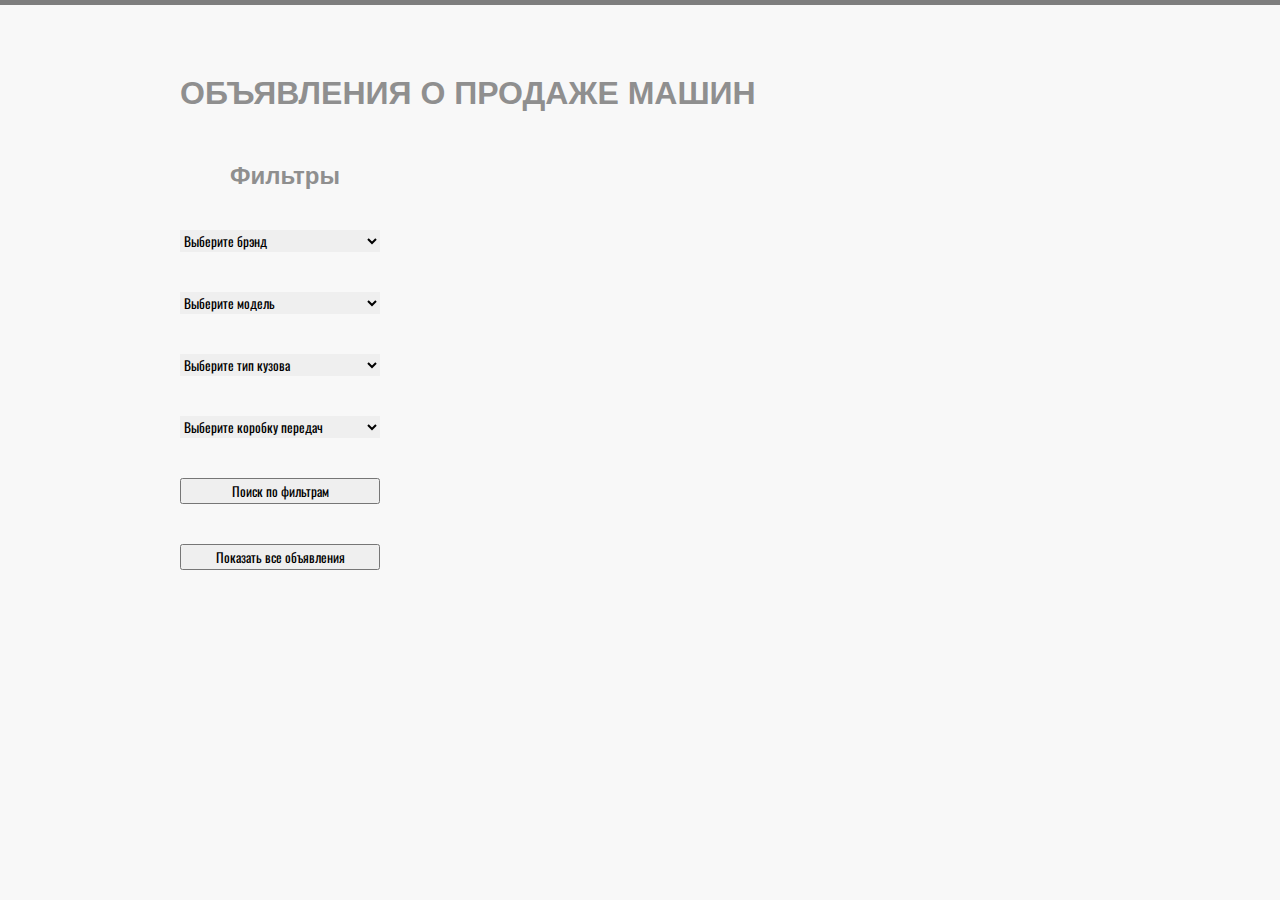
<file: src/main/webapp/index.html>
<!DOCTYPE html>
<html lang="en">
<head>
    <meta charset="UTF-8">
    <title>Добро пожаловать</title>
    <link rel="stylesheet" href="css/styles.css" type="text/css">
    <link rel="stylesheet" href="http://fonts.googleapis.com/css?family=Oswald:400,300" type="text/css">
</head>
<body>
    <div id="wrapper">
        <header></header>
        <nav>
            <span class="username"></span>
        </nav>
        <div id="heading">
            <h1>ОБЪЯВЛЕНИЯ О ПРОДАЖЕ МАШИН</h1>
        </div>
        <aside>
            <h2 style="text-align: center">Фильтры</h2>
            <select id="selectCarBrandId" onchange="loadCarModels()">
                <option value="0" selected>Выберите брэнд</option>
            </select>
            <select id="selectCarModelId">
                <option value="0" selected>Выберите модель</option>
            </select>
            <select id="selectBodyTypeId">
                <option value="0" selected>Выберите тип кузова</option>
            </select>
            <select id="selectTransmissionId">
                <option value="0" selected>Выберите коробку передач</option>
            </select>
            <input type="button" value="Поиск по фильтрам" onclick="showAdsByFilters()">
            <input type="button" value="Показать все объявления" onclick="showAllAds()">
        </aside>
        <section>
            <span id="ads"></span>
        </section>
    </div>
    <footer></footer>
    <script src="https://code.jquery.com/jquery-3.4.1.min.js"></script>
    <script src="javascript/index.js"></script>
</body>
</html>
</file>
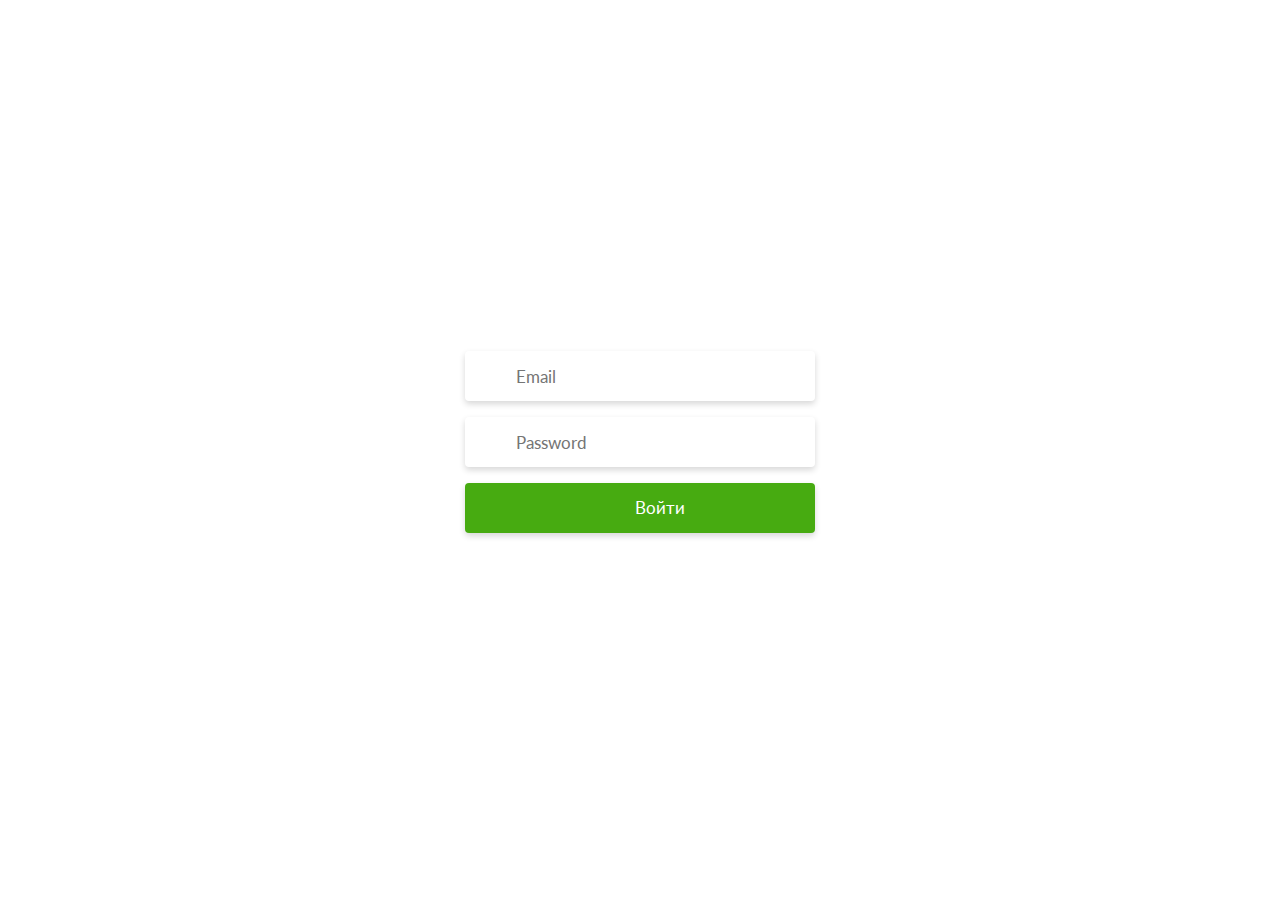
<file: src/main/webapp/login.html>
<!DOCTYPE html>
<html lang="en" >
<head>
    <meta charset="UTF-8">
    <title>Login</title>
    <link rel="stylesheet" href="css/login.css">
    <link rel="stylesheet" href="http://fonts.googleapis.com/css?family=Oswald:400,300" type="text/css">
    <script src="https://code.jquery.com/jquery-3.4.1.min.js"></script>
    <script src="javascript/login.js"></script>
</head>
<body>
<form>
<div id="bg"></div>
    <div class="form-field">
        <input type="email" id="emailId" placeholder="Email" required/>
    </div>
    <div class="form-field">
        <input type="password" id="passwordId" placeholder="Password" required/>
    </div>
    <div class="form-field">
        <input type="button" class="btn btn-primary" value="Войти" onclick="tryLogin()">
    </div>
    <span class="message"></span>
</form>
</body>
</html>
</file>
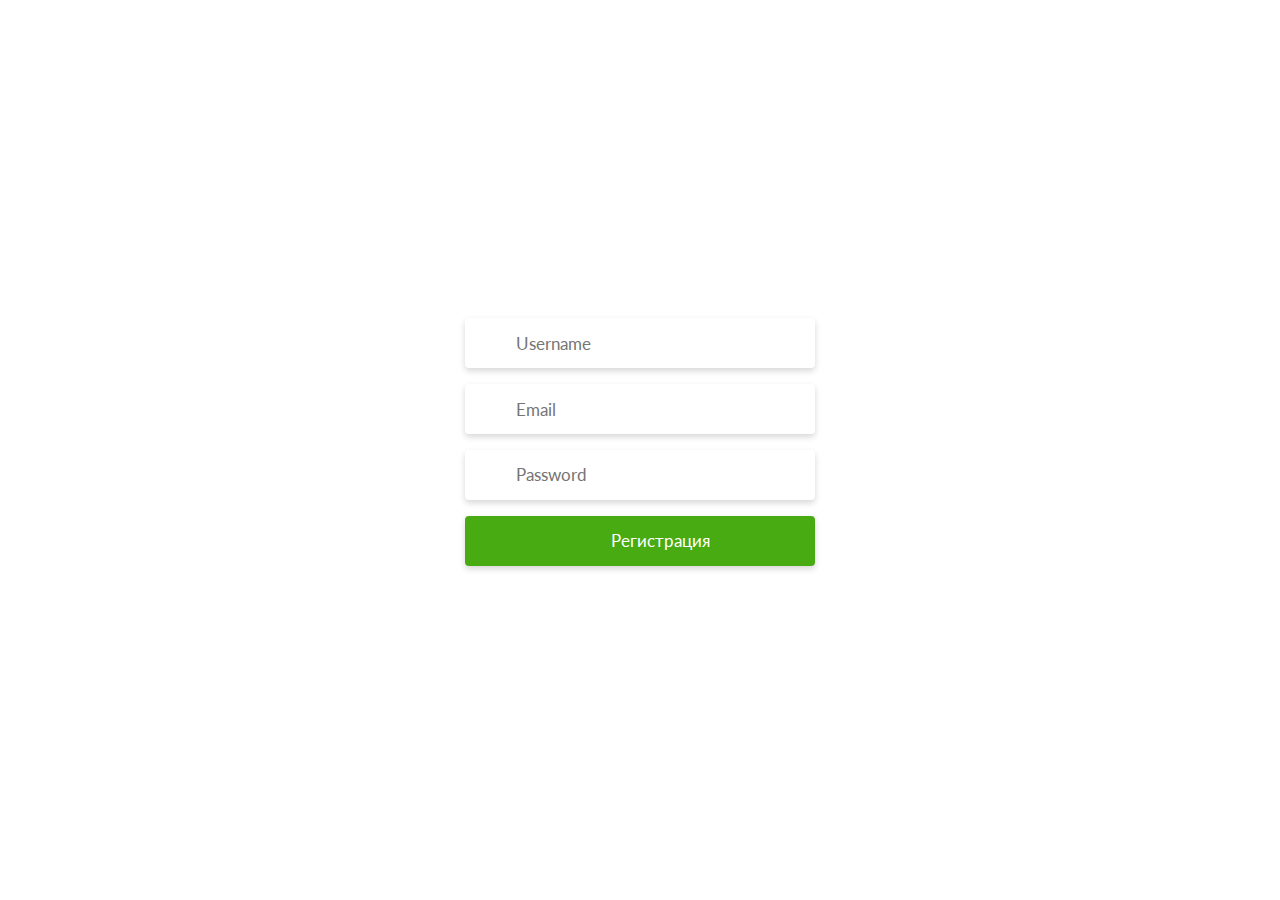
<file: src/main/webapp/reg.html>
<!DOCTYPE html>
<html lang="en">
<head>
    <meta charset="UTF-8">
    <title>Registration</title>
    <link rel="stylesheet" href="css/login.css">
    <link rel="stylesheet" href="http://fonts.googleapis.com/css?family=Oswald:400,300" type="text/css">
    <script src="https://code.jquery.com/jquery-3.4.1.min.js"></script>
    <script src="javascript/reg.js"></script>
</head>
<body>
<div id="bg"></div>
<form>
    <div class="form-field">
        <input type="text" id="nameId" placeholder="Username" required/>
    </div>
    <div class="form-field">
        <input type="email" id="emailId" placeholder="Email" required/>
    </div>
    <div class="form-field">
        <input type="password" id="passwordId" placeholder="Password" required/>
    </div>
    <div class="form-field">
        <input type="button" class="btn btn-primary" value="Регистрация" onclick="tryRegister()">
    </div>
    <span class="message"></span>
</form>
</body>
</html>
</file>
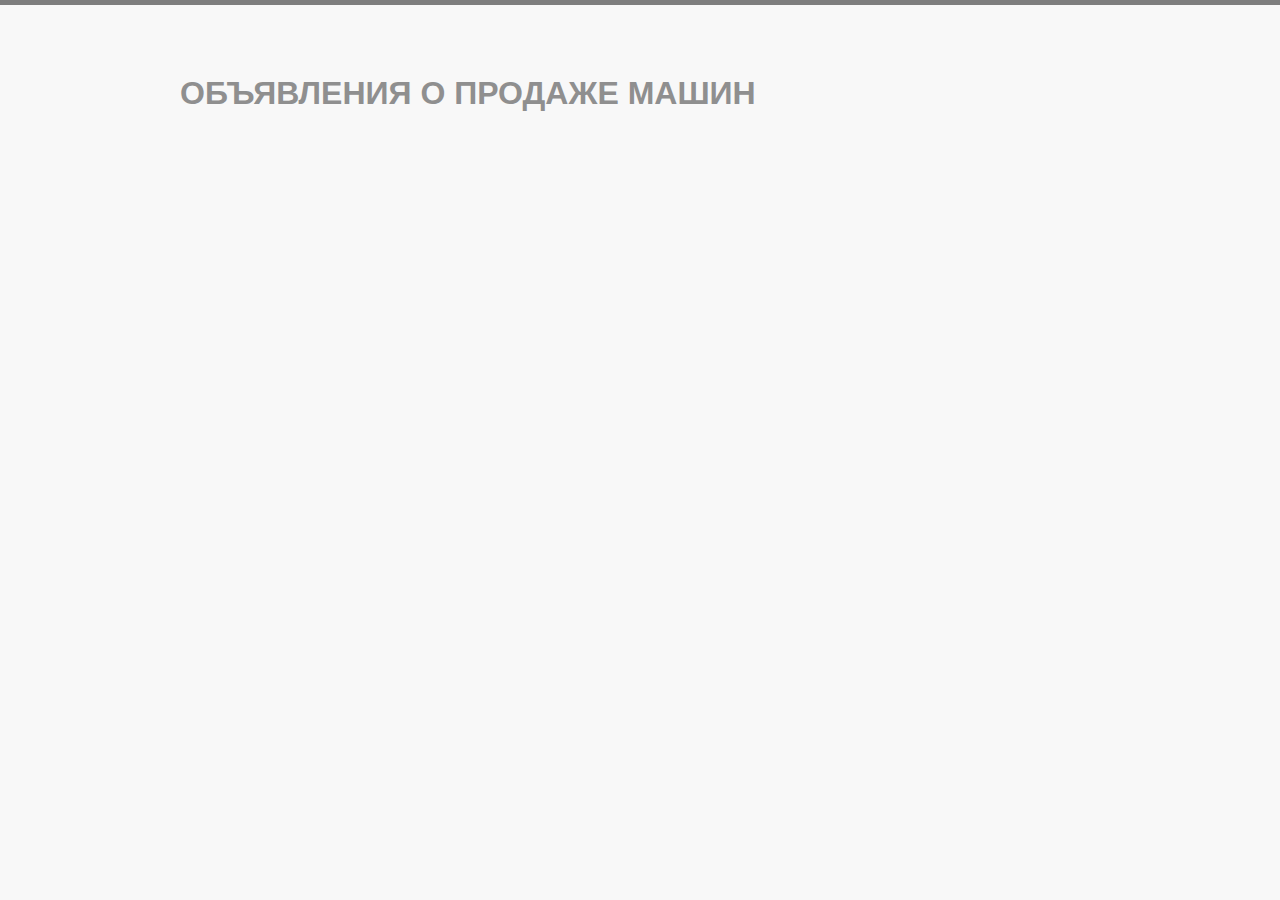
<file: src/main/webapp/updateCarAd.html>
<!DOCTYPE html>
<html lang="en">
<head>
    <meta charset="UTF-8">
    <title>Изменение статуса</title>
    <link rel="stylesheet" href="css/styles.css" type="text/css">
    <link rel="stylesheet" href="http://fonts.googleapis.com/css?family=Oswald:400,300" type="text/css">
</head>
<body>
<div id="wrapper">
    <header></header>
    <nav>
        <span class="username"></span>
    </nav>
    <div id="heading">
        <h1>ОБЪЯВЛЕНИЯ О ПРОДАЖЕ МАШИН</h1>
    </div>
    <aside>
        <span class="updateheader"></span>
    </aside>
    <section>
        <span id="adsListId" class="adsList"></span>
    </section>
</div>
<footer></footer>
<script src="https://code.jquery.com/jquery-3.4.1.min.js"></script>
<script src="javascript/updateCarAd.js"></script>
</body>
</html>
</file>
<file: src/main/webapp/css/styles.css>
body {
    color: #8f8f8f;
    font: 16px Tahoma, sans-serif;
    background-color: #f8f8f8;
    border-top: 5px solid #7e7e7e;
    margin: 0;
}
input[type="text"] {
    background-color: #f3f3f3;
    border: 1px solid #e7e7e7;
    height: 30px;
    color: #000000;
    padding: 0 10px;
    vertical-align: top;
    font-family: 'Oswald', sans-serif;
}
input[type="file"] {
    background-color: #f3f3f3;
    border: 1px solid #e7e7e7;
    height: 30px;
    color: #000000;
    padding: 0 10px;
    vertical-align: top;
    font-family: 'Oswald', sans-serif;
}
a {
    color: #000000;
    border: none;
    height: 32px;
    font-family: 'Oswald', sans-serif;
}

p {
    margin: 20px 0;
    font-family: 'Oswald', sans-serif;
}
#wrapper {
    max-width: 960px;
    margin: auto;
}

header {
    padding: 20px 0;
}

.rightFloat {
    float: right;
}

#heading {
    margin: 30px 0;
    padding-left: 20px;
}

#addAd {
    float: left;
}

aside {
    float: left;
    width: 250px;
}

aside input {
    font-family: 'Oswald', sans-serif;
    color: black;
    width: 200px;
    margin: 20px;
}

select {
    font-family: 'Oswald', sans-serif;
    color: black;
    width: 200px;
    border: none;
    outline: none;
    scroll-behavior: smooth;
    margin: 20px;
}

.advertisement {
    margin-left: 260px;
    margin-bottom: 10px;
    width: 700px;
    height: 445px;
    border: 1px solid black;
}

.changeStatus {
    margin-left: 260px;
    margin-bottom: 10px;
    width: 700px;
    height: 200px;
    border: 1px solid black;
}

section p {
    margin-top: 5px;
    margin-left: 10px;
    margin-bottom: 5px;
    color: black;
}

.carChange {
    font-family: 'Oswald', sans-serif;
    color: black;
    width: 200px;
    margin: 20px;
}

.carPhoto {
    margin-left: 100px;
    margin-right: 100px;
    object-fit: cover;
    width: 500px;
    height: 300px;
    border: 1px solid black;
}

* {box-sizing:border-box}

/* Slideshow container */
.slideshow-container {
    max-width: 1000px;
    position: relative;
    margin: auto;
}

/* Hide the images by default */
.mySlides1 {
    display: none;
}

.mySlides2 {
    display: none;
}

.mySlides3 {
    display: none;
}

.mySlides4 {
    display: none;
}
.mySlides5 {
    display: none;
}
.mySlides6 {
    display: none;
}
.mySlides7 {
    display: none;
}
.mySlides8 {
    display: none;
}
.mySlides9 {
    display: none;
}
.mySlides10 {
    display: none;
}

/* Next & previous buttons */
.prev, .next {
    cursor: pointer;
    position: absolute;
    top: 50%;
    width: auto;
    margin-top: -22px;
    padding-left: 5px;
    padding-right: 5px;
    font-weight: bold;
    font-size: 18px;
    transition: 0.6s ease;
    border-radius: 0 3px 3px 0;
    user-select: none;
}

/* Position the "next button" to the right */
.next {
    right: 0;
    border-radius: 3px 0 0 3px;
}

/* On hover, add a black background color with a little bit see-through */
.prev:hover, .next:hover {
    background-color: rgba(0,0,0,0.8);
}

/* Caption text */
.text {
    color: #f2f2f2;
    font-size: 15px;
    padding: 8px 12px;
    position: absolute;
    bottom: 8px;
    width: 100%;
    text-align: center;
}

/* Fading animation */
.fade {
    -webkit-animation-name: fade;
    -webkit-animation-duration: 1.5s;
    animation-name: fade;
    animation-duration: 1.5s;
}

@-webkit-keyframes fade {
    from {opacity: .4}
    to {opacity: 1}
}

@keyframes fade {
    from {opacity: .4}
    to {opacity: 1}
}
</file>
<file: src/main/webapp/css/login.css>
@import url("https://fonts.googleapis.com/css?family=Lato:400,700");
body {
    font-family: 'Lato', sans-serif;
    color: #4A4A4A;
    display: flex;
    justify-content: center;
    align-items: center;
    min-height: 100vh;
    overflow: hidden;
    margin: 0;
    padding: 0;
}

form {
    width: 350px;
    position: relative;
}
form .form-field::before {
    font-size: 20px;
    position: absolute;
    left: 15px;
    top: 17px;
    color: #888888;
    content: " ";
    display: block;
    background-size: cover;
    background-repeat: no-repeat;
}
form .form-field:nth-child(1)::before {
    width: 20px;
    height: 20px;
    top: 15px;
}
form .form-field:nth-child(2)::before {
    width: 16px;
    height: 16px;
}
form .form-field {
    display: -webkit-box;
    display: -ms-flexbox;
    display: flex;
    -webkit-box-pack: justify;
    -ms-flex-pack: justify;
    justify-content: space-between;
    -webkit-box-align: center;
    -ms-flex-align: center;
    align-items: center;
    margin-bottom: 1rem;
    position: relative;
}
form input {
    font-family: inherit;
    width: 100%;
    outline: none;
    background-color: #fff;
    border-radius: 4px;
    border: none;
    display: block;
    padding: 0.9rem 0.7rem;
    box-shadow: 0px 3px 6px rgba(0, 0, 0, 0.16);
    font-size: 17px;
    color: #4A4A4A;
    text-indent: 40px;
}
form .btn {
    outline: none;
    border: none;
    cursor: pointer;
    display: inline-block;
    margin: 0 auto;
    padding: 0.9rem 2.5rem;
    text-align: center;
    background-color: #47AB11;
    color: #fff;
    border-radius: 4px;
    box-shadow: 0px 3px 6px rgba(0, 0, 0, 0.16);
    font-size: 17px;
}
</file>
